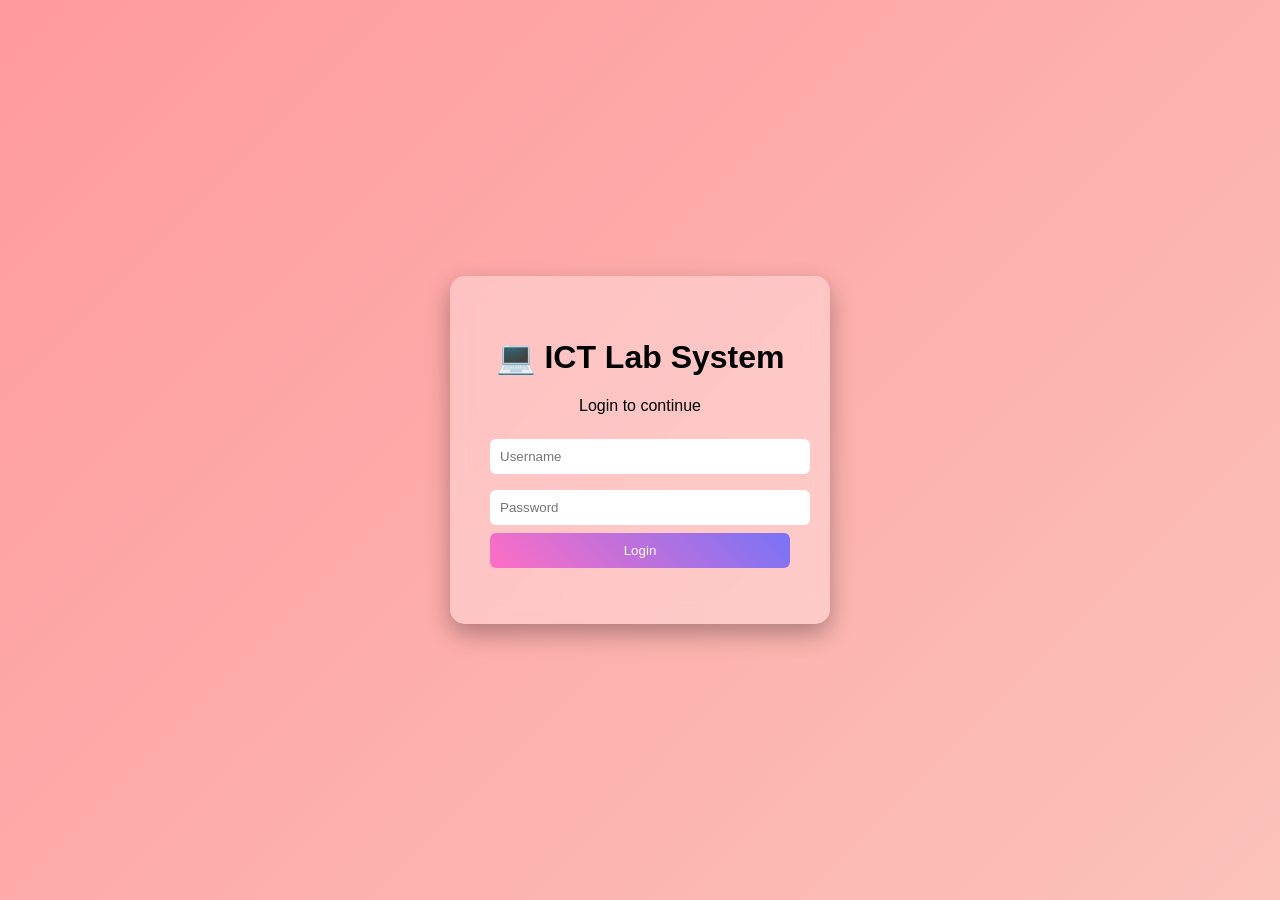
<file: index.html>
<!DOCTYPE html>
<html>

<head>
    <title>ICT Lab Login</title>
    <link rel="stylesheet" href="style.css">
</head>

<body class="login-body">

    <div class="login-card">

        <h1>💻 ICT Lab System</h1>
        <p>Login to continue</p>

        <input type="text" id="user" placeholder="Username">
        <input type="password" id="pass" placeholder="Password">

        <button onclick="login()">Login</button>

        <p id="msg"></p>

    </div>

    <script>

        function login() {

            let username = document.getElementById("user").value
            let password = document.getElementById("pass").value

            if (username == "admin67" && password == "1234567") {
                window.location = "inventory.html"
            } else {
                document.getElementById("msg").innerHTML = "Wrong Username or Password"
            }

        }

    </script>

</body>

</html>
</file>
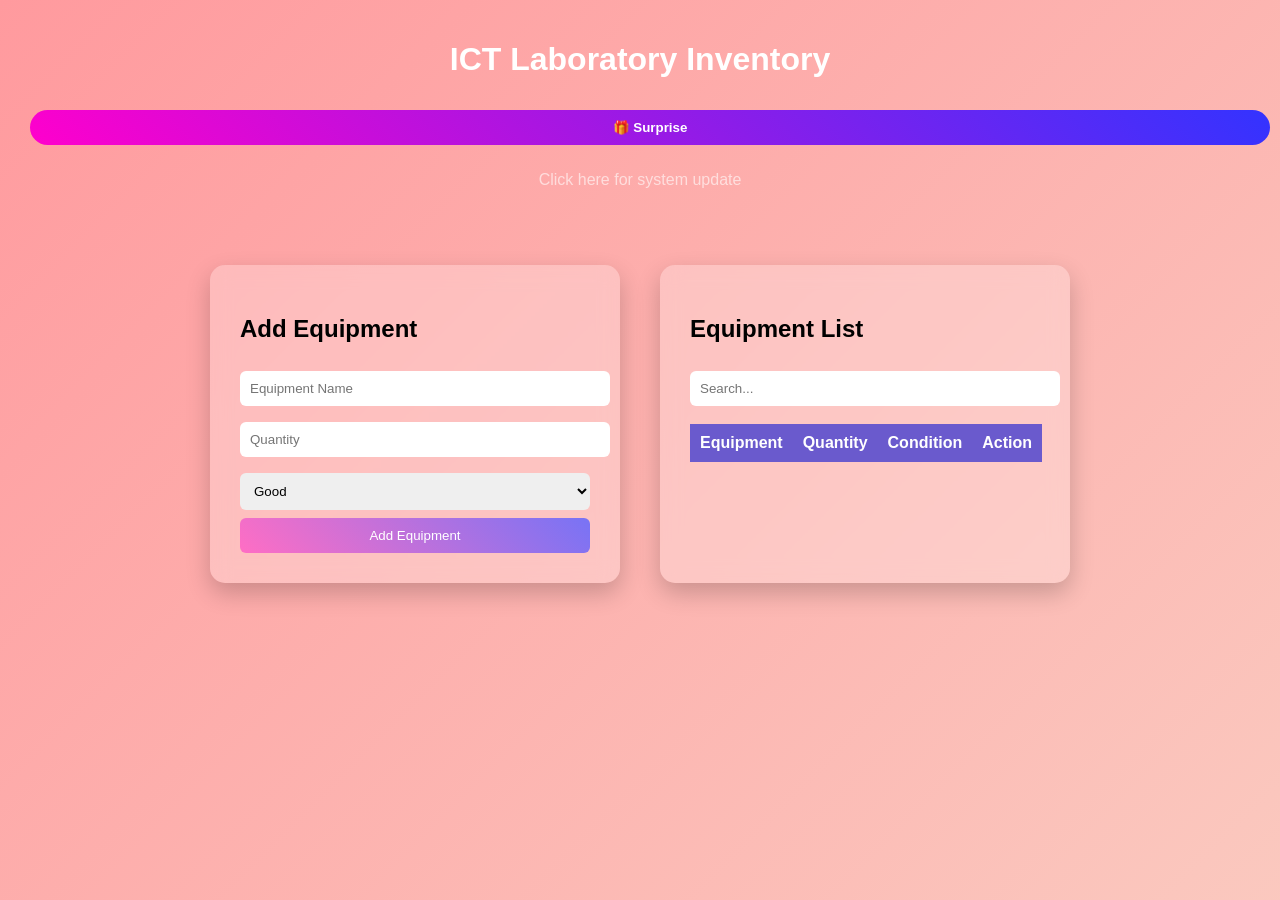
<file: inventory.html>
<!DOCTYPE html>
<html>

<head>
    <title>ICT Inventory</title>
    <link rel="stylesheet" href="style.css">
</head>

<body>

    <div class="header">
        <h1> ICT Laboratory Inventory</h1>

        <button class="rick-btn" onclick="rickRoll()">🎁 Surprise</button>
        <p class="secret" onclick="rickRoll()">Click here for system update</p>

    </div>

    <div class="main">

        <div class="card">

            <h2>Add Equipment</h2>

            <input type="text" id="name" placeholder="Equipment Name">
            <input type="number" id="qty" placeholder="Quantity">

            <select id="condition">
                <option>Good</option>
                <option>Needs Repair</option>
                <option>Damaged</option>
            </select>

            <button onclick="addItem()">Add Equipment</button>

        </div>

        <div class="card">

            <h2>Equipment List</h2>

            <input type="text" id="search" placeholder="Search..." onkeyup="searchItem()">

            <table>

                <thead>
                    <tr>
                        <th>Equipment</th>
                        <th>Quantity</th>
                        <th>Condition</th>
                        <th>Action</th>
                    </tr>
                </thead>

                <tbody id="table"></tbody>

            </table>

        </div>

    </div>

    <script>

        let inventory = JSON.parse(localStorage.getItem("inventory")) || []

        function display() {

            let table = document.getElementById("table")
            table.innerHTML = ""

            inventory.forEach((item, index) => {

                let row = `<tr>
<td>${item.name}</td>
<td>${item.qty}</td>
<td>${item.condition}</td>
<td><button class="delete" onclick="deleteItem(${index})">Delete</button></td>
</tr>`

                table.innerHTML += row

            })

            localStorage.setItem("inventory", JSON.stringify(inventory))

        }

        function addItem() {

            let name = document.getElementById("name").value
            let qty = document.getElementById("qty").value
            let condition = document.getElementById("condition").value

            if (name == "" || qty == "") {
                alert("Please fill all fields")
                return
            }

            inventory.push({ name, qty, condition })

            display()

        }

        function deleteItem(i) {
            inventory.splice(i, 1)
            display()
        }

        function searchItem() {

            let search = document.getElementById("search").value.toLowerCase()
            let rows = document.querySelectorAll("#table tr")

            rows.forEach(row => {
                let text = row.innerText.toLowerCase()
                row.style.display = text.includes(search) ? "" : "none"
            })

        }

        function rickRoll() {
            window.open("https://www.youtube.com/watch?v=dQw4w9WgXcQ", "_blank")
        }

        display()

    </script>

</body>

</html>
</file>
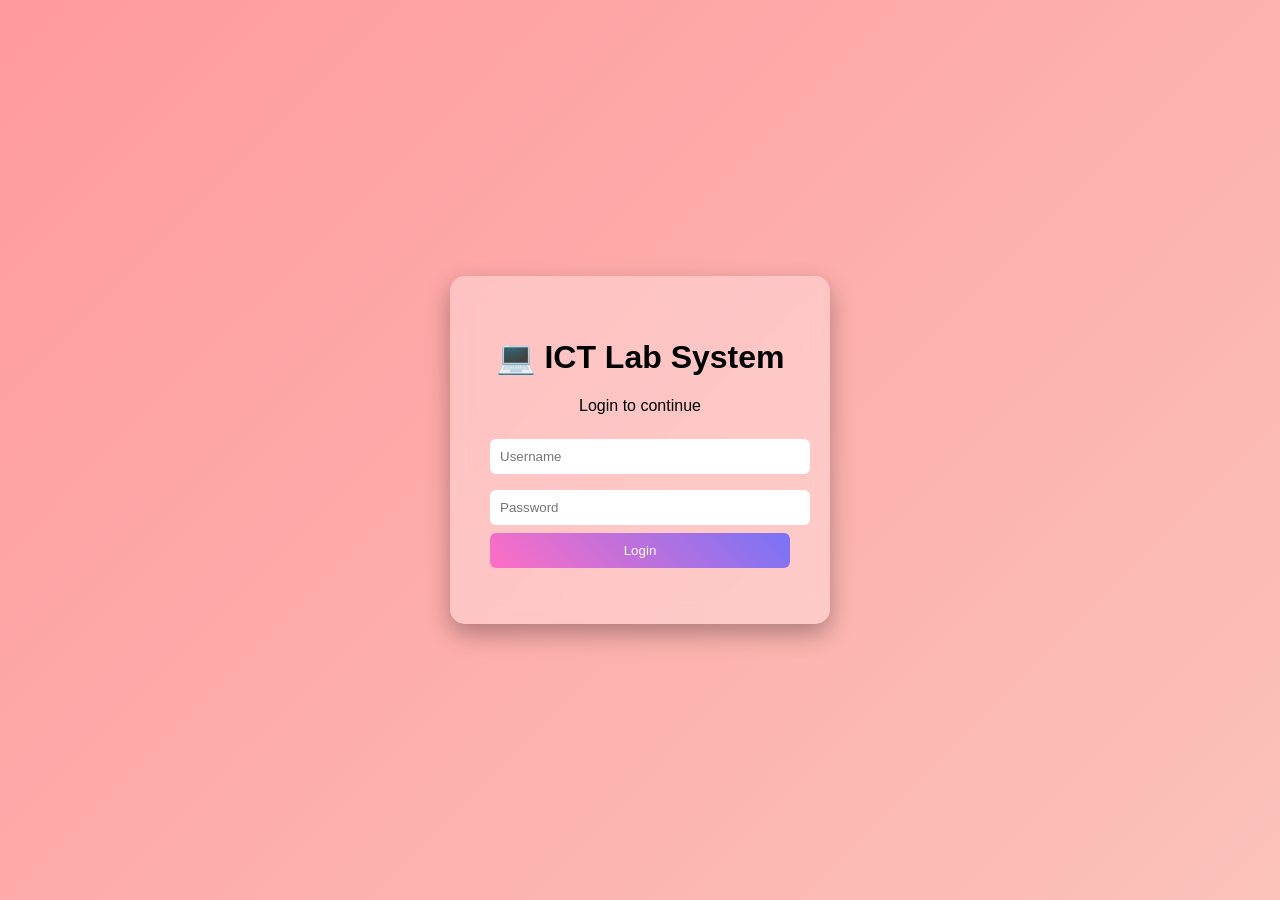
<file: login.html>
<!DOCTYPE html>
<html>

<head>
    <title>ICT Lab Login</title>
    <link rel="stylesheet" href="style.css">
</head>

<body class="login-body">

    <div class="login-card">

        <h1>💻 ICT Lab System</h1>
        <p>Login to continue</p>

        <input type="text" id="user" placeholder="Username">
        <input type="password" id="pass" placeholder="Password">

        <button onclick="login()">Login</button>

        <p id="msg"></p>

    </div>

    <script>

        function login() {

            let username = document.getElementById("user").value
            let password = document.getElementById("pass").value

            if (username == "admin67" && password == "1234567") {
                window.location = "inventory.html"
            } else {
                document.getElementById("msg").innerHTML = "Wrong Username or Password"
            }

        }

    </script>

</body>

</html>
</file>
<file: style.css>
body {
    margin: 0;
    font-family: Poppins, sans-serif;
    background: linear-gradient(135deg, #ff9a9e, #fad0c4, #a18cd1, #6dd5ed);
    background-size: 400% 400%;
    animation: bgMove 12s infinite alternate;
}

@keyframes bgMove {
    0% {
        background-position: left
    }

    100% {
        background-position: right
    }
}

/* HEADER */

.header {
    text-align: center;
    color: white;
    padding: 20px;
}

/* MAIN */

.main {
    display: flex;
    justify-content: center;
    gap: 40px;
    flex-wrap: wrap;
    padding: 40px;
}

/* CARDS */

.card {
    background: rgba(255, 255, 255, 0.25);
    backdrop-filter: blur(10px);
    padding: 30px;
    border-radius: 15px;
    box-shadow: 0 10px 25px rgba(0, 0, 0, 0.2);
    width: 350px;
    transition: 0.3s;
}

.card:hover {
    transform: translateY(-5px) scale(1.02);
    box-shadow: 0 15px 30px rgba(0, 0, 0, 0.3);
}

/* INPUTS */

input,
select {
    width: 100%;
    padding: 10px;
    margin: 8px 0;
    border: none;
    border-radius: 6px;
}

/* INPUT GLOW */

input:focus,
select:focus {
    outline: none;
    box-shadow: 0 0 10px #6dd5ed;
}

/* BUTTON */

button {
    width: 100%;
    padding: 10px;
    border: none;
    border-radius: 6px;
    background: linear-gradient(45deg, #ff6ec4, #7873f5);
    color: white;
    cursor: pointer;
    transition: 0.3s;
}

button:hover {
    transform: scale(1.05);
}

/* TABLE */

table {
    width: 100%;
    margin-top: 10px;
    border-collapse: collapse;
}

th {
    background: #6a5acd;
    color: white;
    padding: 10px;
}

td {
    background: white;
    padding: 8px;
    text-align: center;
}

tr:hover td {
    background: #f0f8ff;
}

/* DELETE BUTTON */

.delete {
    background: #ff4d6d;
}

/* LOGIN */

.login-body {
    display: flex;
    justify-content: center;
    align-items: center;
    height: 100vh;
}

.login-card {
    background: rgba(255, 255, 255, 0.3);
    backdrop-filter: blur(10px);
    padding: 40px;
    border-radius: 15px;
    box-shadow: 0 10px 25px rgba(0, 0, 0, 0.3);
    text-align: center;
    width: 300px;
}

/* RICK BUTTON */

.rick-btn {
    background: linear-gradient(45deg, #ff00cc, #3333ff);
    color: white;
    padding: 10px 20px;
    border: none;
    border-radius: 20px;
    cursor: pointer;
    margin: 10px;
    font-weight: bold;
}

.rick-btn:hover {
    transform: scale(1.1);
    box-shadow: 0 0 15px #ff00cc;
}

/* SECRET TEXT */

.secret {
    color: white;
    cursor: pointer;
    opacity: 0.6;
}

.secret:hover {
    opacity: 1;
    text-decoration: underline;
}
</file>
